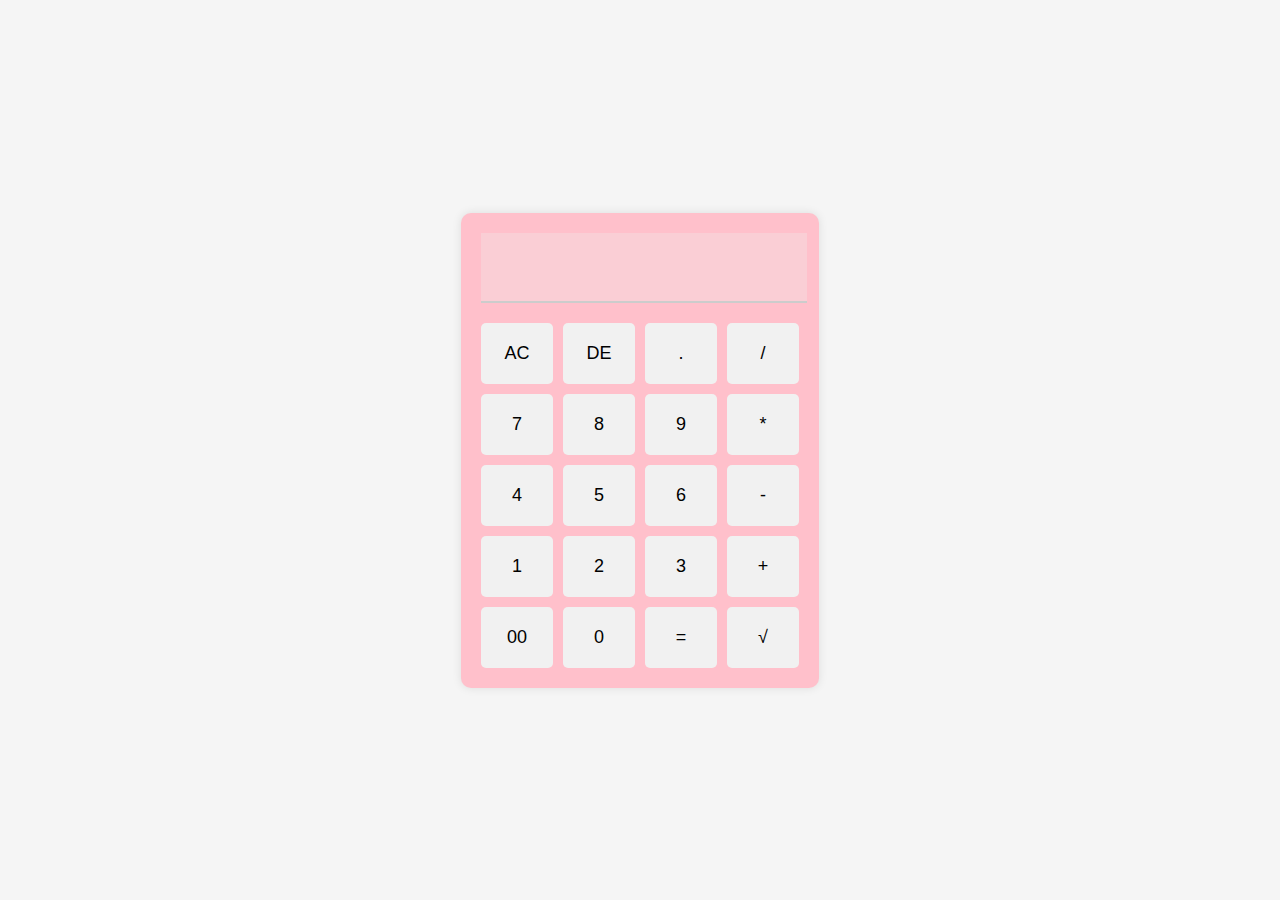
<file: index.html>
<!DOCTYPE html>
<html lang="en">
<head>
    <meta charset="UTF-8">
    <meta name="viewport" content="width=device-width, initial-scale=1.0">
    <title>Simple Calculator</title>
    <link rel="stylesheet" href="styles.css">
</head>
<body>
    <div class="calculator">
        <input type="text" id="display" disabled>
        <div class="buttons">
            <button onclick="clearDisplay()">AC</button>
            <button onclick="remove()">DE</button>
            <button onclick="appendNumber('.')">.</button>
            <button onclick="chooseOperation('/')">/</button>
            <button onclick="appendNumber('7')">7</button>
            <button onclick="appendNumber('8')">8</button>
            <button onclick="appendNumber('9')">9</button>
            <button onclick="chooseOperation('*')">*</button>
            <button onclick="appendNumber('4')">4</button>
            <button onclick="appendNumber('5')">5</button>
            <button onclick="appendNumber('6')">6</button>
            <button onclick="chooseOperation('-')">-</button>
            <button onclick="appendNumber('1')">1</button>
            <button onclick="appendNumber('2')">2</button>
            <button onclick="appendNumber('3')">3</button>
            <button onclick="chooseOperation('+')">+</button>
            <button onclick="appendNumber('00')">00</button>
            <button onclick="appendNumber('0')">0</button>
            <button onclick="computeResult()">=</button>
            <button onclick="computeRoot()">√</button>
        </div>
    </div>
    <script src="script.js"></script>
</body>
</html>
</file>
<file: styles.css>
body {
    display: flex;
    justify-content: center;
    align-items: center;
    height: 100vh;
    background-color: #f5f5f5;
    font-family: Arial, sans-serif;
    margin: 0;
}

.calculator {
    background-color: pink;
    padding: 20px;
    border-radius: 10px;
    box-shadow: 0px 0px 10px rgba(0, 0, 0, 0.1);
}

#display {
    width: 100%;
    height: 60px;
    font-size: 24px;
    text-align: right;
    padding: 4px;
    border: none;
    border-bottom: 2px solid #ccc;
    margin-bottom: 20px;
    outline: none;
}

.buttons {
    display: grid;
    grid-template-columns: repeat(4, 1fr);
    gap: 10px;
}

button {
    width: 100%;
    padding: 20px;
    font-size: 18px;
    border: none;
    border-radius: 5px;
    background-color: #f1f1f1;
    cursor: pointer;
    transition: background-color 0.2s;
}

button:hover {
    background-color: #ddd;
}

button:active {
    background-color: #ccc;
}

button:focus {
    outline: none;
}
</file>
